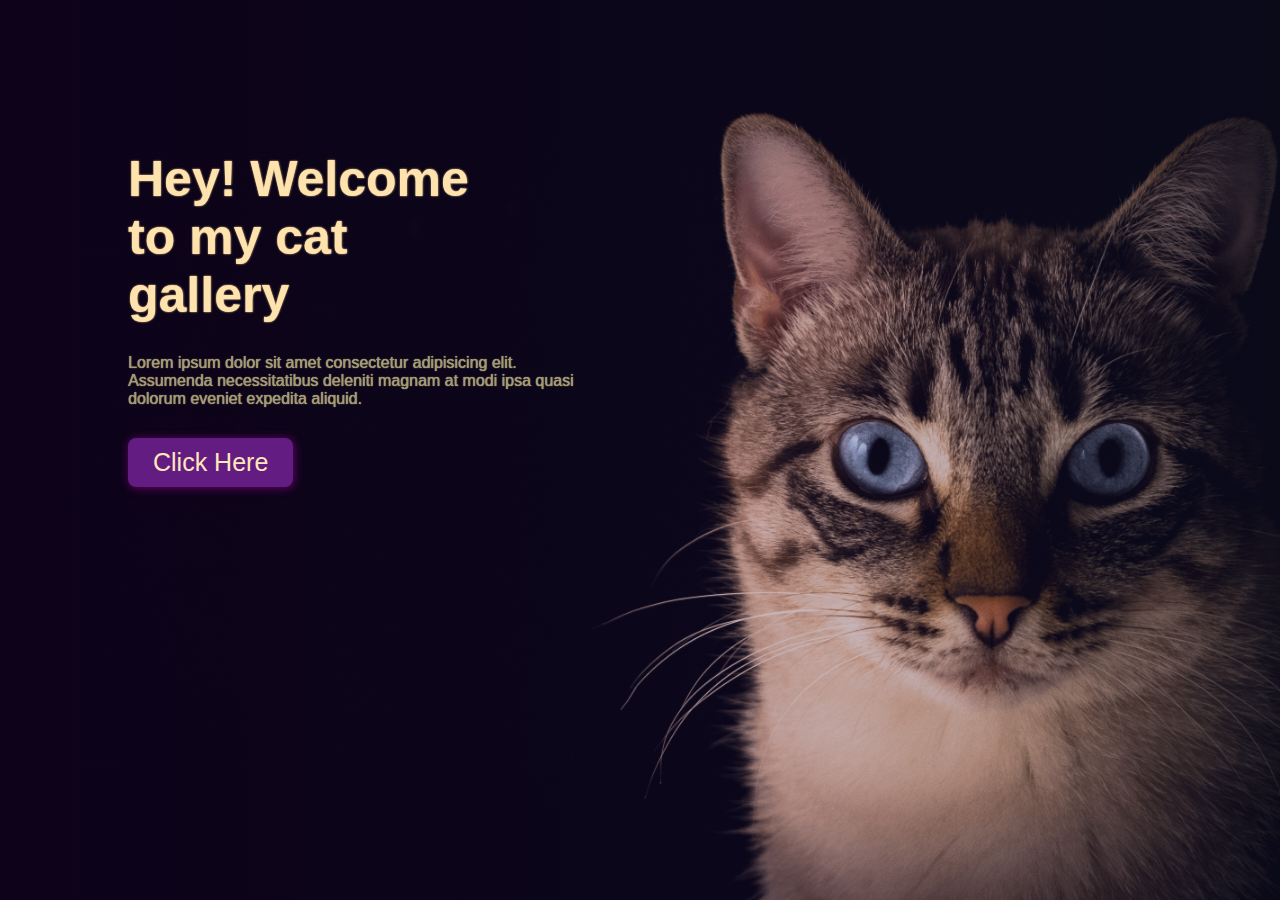
<file: index.html>
<!DOCTYPE html>
<html lang="en">

<head>
    <meta charset="UTF-8">
    <meta http-equiv="X-UA-Compatible" content="IE=edge">
    <meta name="viewport" content="width=device-width, initial-scale=1.0">
    <title>Document</title>
    <link rel="stylesheet" href="styles/index.css">
    <link href="https://fonts.googleapis.com/css2?family=Open+Sans&family=Righteous&family=Rubik+Bubbles&family=Sofia+Sans+Semi+Condensed&family=Space+Mono&family=Work+Sans&display=swap" rel="stylesheet">
</head>

<body>

    <header class="header">
        <div class="pet-gallery">
            <h1 class="header-title">Hey! Welcome to my cat gallery</h1>
        <p class="pet-dis">Lorem ipsum dolor sit amet consectetur adipisicing elit. Assumenda necessitatibus deleniti magnam at modi ipsa quasi dolorum eveniet expedita aliquid.</p>
        <div>
            
            <div class="btn">
                <button><a href="cat.html">Click Here</a></button>
            </div>
        </div>
       
        </div>

      
    </header>
   
</body>

</html>
</file>
<file: styles/index.css>
*{
    margin: 0;
    padding: 0;
    box-sizing: border-box;
    font-family: 'Cabin', sans-serif;
}
.header{
    background-image: linear-gradient(to left, #2020534d,#4a0c912d), url(../images/cat\ \(6\).jpg);
    background-size: cover;
    background-repeat: no-repeat;
    height: 100vh;
    width: 100%;
   

}
.pet-gallery{
    width: 80%;
    margin: auto;
    padding-top: 150px;
    
}
.header-title{
    font-size: 50px;
    font-weight:bold;
    width: 350px;
    margin-bottom: 30px;
    color: #ffe3af;
    text-shadow: 0.2px 0.2px 2px #ffd689 ;
    
}
.pet-dis{
    width: 450px;
    color: rgb(156, 156, 119);
    font-size: px;
    font-weight: 300;
    margin-bottom: 20px;
    text-shadow: 0.2px 0.2px 1px #ffd689 ;
}
.alert{
   
    border: 1px solid rgba(204, 58, 94, 0.281);
    border-radius: 8px;
    padding: 4px 10px;
    width: 400px;
    color: #ffe6b8;
    margin-top: 20px;
    
}
.alert:hover{
    background-color: #7e487517;
    
    border: 1px solid rgb(109, 23, 189);
    border-radius: 8px;
    padding: 8px 10px;
    width: 400px;
    color: #ffe7ba;
    margin-top: 20px;
}

.btn{
    margin-top: 30px;
}
button{
       
    background-color: rgba(150, 43, 192, 0.63);
    padding: 10px 25px;
    color: #ffe7ba;
    text-decoration: none;
    border-radius: 8px;
    box-shadow: 1px 1px 10px rgba(128, 0, 128, 0.801);
    border: none;
}
.btn a{
    text-decoration: none;
    font-size: 25px;
    font-weight: 600px;
    color:#ffe7ba ;
    
}
 button:hover{
    background-color: rgba(129, 53, 150, 0.568);
   padding: 10px 25px;
   border: 1px solid rgb(156, 15, 156);
    color:rgba(151, 55, 189, 0.966);
    text-decoration: none;
    border-radius: 8px;
    box-shadow: 1px 2px 10px purple;
}
</file>
